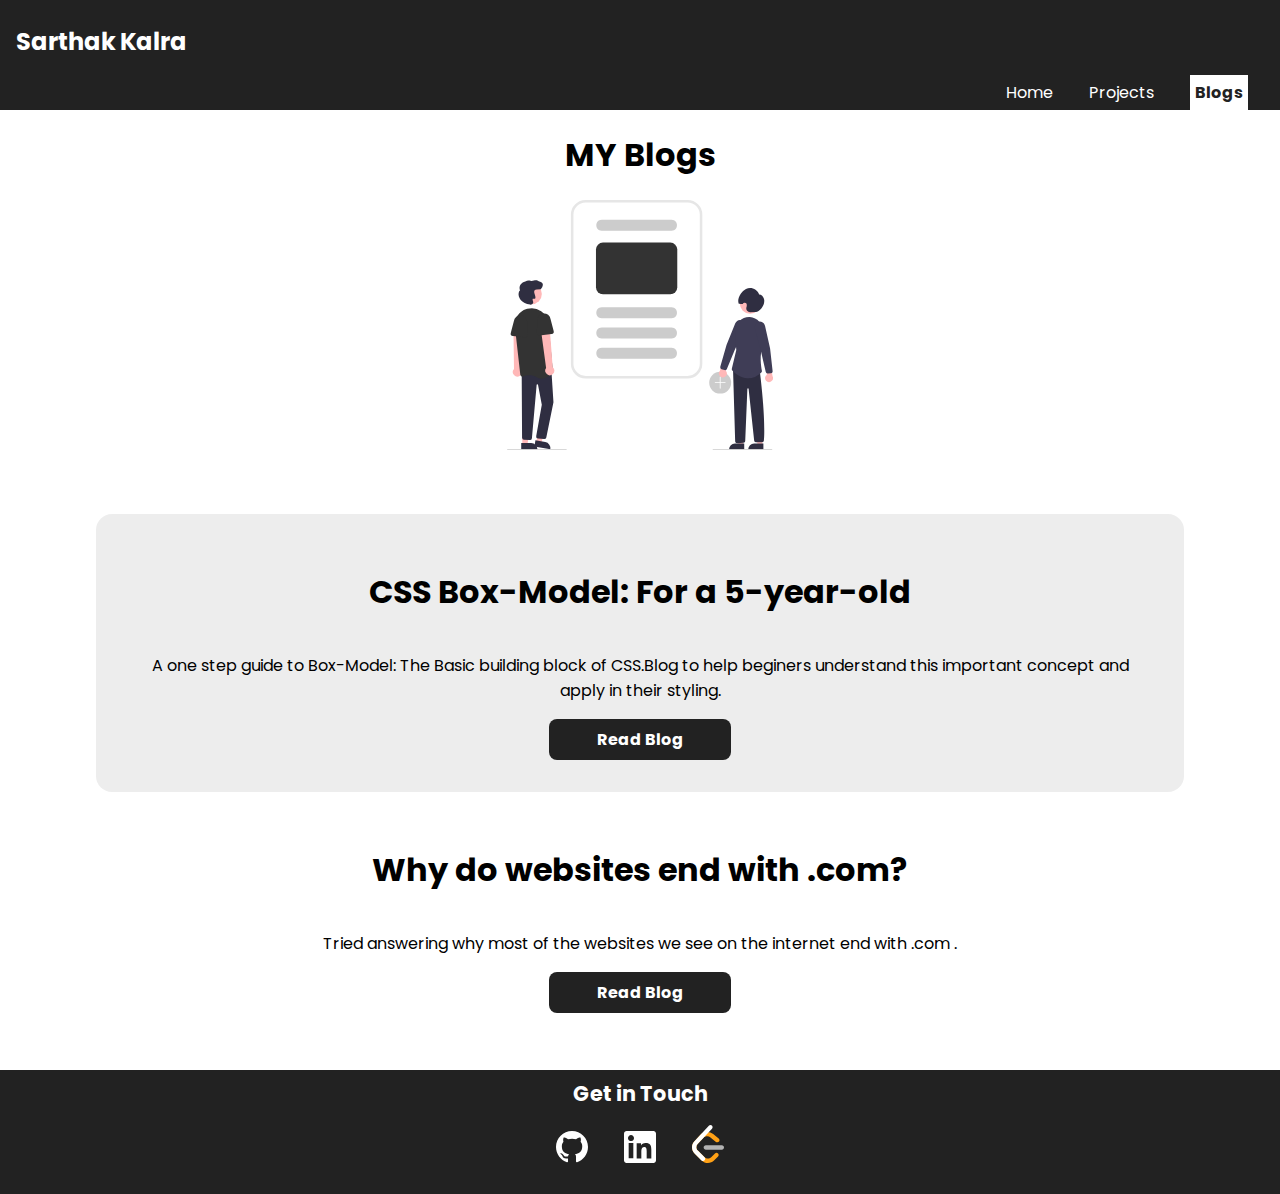
<file: src/blogs.html>
<!DOCTYPE html>
<html lang="en">

<head>
    <meta charset="UTF-8" />
    <meta http-equiv="X-UA-Compatible" content="IE=edge" />
    <meta name="viewport" content="width=device-width, initial-scale=1.0" />
    <title>Blogs | Sarthak Kalra</title>
    <link href="style.css" rel="stylesheet" />
</head>

<body>
    <nav class="navigation container">
        <div id="nav-name">
            <a class="link" href="/">Sarthak Kalra</a>
        </div>

        <ul class="nav-items">
            <li class="list-item-inline">
                <a class="link" href="/">Home</a>
            </li>
            <li class="list-item-inline">
                <a class="link" href="projects.html">Projects</a>
            </li>
            <li class="list-item-inline">
                <a class="link" id="link-active" href="blogs.html">Blogs</a>
            </li>
        </ul>
    </nav>
    <header class="header">
        <h1 class="container">MY Blogs</h1>
        <img class="img" src="/img/Blog-cover.svg" />
    </header>
    <br />

    <section class="section ow container container-center">
        <h1>CSS Box-Model: For a 5-year-old</h1>
        <p>
            A one step guide to Box-Model: The Basic building block of CSS.Blog to help
            beginers understand this important concept and apply in their styling.
        </p>
        <div class="button">
            <a class="link link-primary" href="https://sarthakkalra.hashnode.dev/one-step-guide-to-css-box">Read Blog
            </a>
        </div>
    </section>

    <section class="section container container-center">
        <h1>Why do websites end with .com?</h1>
        <p>
            Tried answering why most of the websites we see on the internet end with .com .
        </p>
        <div class="button">
            <a class="link link-primary" href="https://sarthakkalra.hashnode.dev/why-do-websites-end-with-com">Read Blog
            </a>
        </div>
    </section>
    <br />

    <footer class="footer">
        <div class="footer-header">Get in Touch</div>
        <ul class="social-links ">
            <li class="list-item-inline">
                <a class="link" href="https://github.com/sarthak-kalra">
                    <img alt="github" class="footer-icons" src="/img/Octicons-mark-github.svg" />
                </a>
            </li>
            <li class="list-item-inline">
                <a class="link" href="https://www.linkedin.com/in/sarthak-k-589077134/">
                    <img alt="linkedin" class="footer-icons" src="/img/linkedin.svg" />
                </a>
            </li>
            <li class="list-item-inline">
                <a class="link" href="https://leetcode.com/user5449i/">
                    <img alt="leetcode" class="footer-icons" src="/img/LeetCode.svg" />
                </a>
            </li>

        </ul>
    </footer>
</body>

</html>
</file>
<file: src/style.css>
@import url("https://fonts.googleapis.com/css2?family=Montserrat:wght@400;700&family=Poppins:wght@400;600&display=swap");

:root {
  --primary-color: rgb(34, 34, 34);
  --off-white-color: rgba(233, 233, 233, 0.795);
}

body {
  font-family: "Poppins", sans-serif;
  margin: 0rem;
}

.header {
  text-align: center;
}

/**head{
    font-family: 'Poppins', sans-serif;
}**/
.container {
  padding: 0rem 1rem;
}

.container-center {
  max-width: 600px;
  margin: auto;
  display: flex;
  flex-direction: column;
}
.buttons {
  display: flex;
  flex-direction: row;
  justify-content: center;
  align-items: center;
}
/* links */
.link {
  text-decoration: none;
  display: inline-block;
}

.link-primary {
  background-color: var(--primary-color);
  padding: 0.5rem 1rem;
  width: 150px;
  color: white;
  border-radius: 0.5rem;
  font-weight: bold;
  margin: 0px 10px;
}

.link-secondary {
  border: 2px solid var(--primary-color);
  padding: 0.5rem 1rem;

  width: 150px;
  border-radius: 0.5rem;
  color: var(--primary-color);
  font-weight: bold;
  margin: 0px 10px;
}

.list-item-inline {
  display: inline;
  padding: 0rem 1rem;
}

/* button */
button {
  padding: 0.5rem 1rem;
  background-color: var(--primary-color);
  color: white;
  border-radius: 0.5rem;
  font-size: 1rem;
  font-weight: bold;
}

/* navigation */
.navigation {
  background-color: var(--primary-color);
  padding: 0.5rem 1rem 0rem;
  /* display: flex; */
  /* position: fixed; */
}

#nav-name {
  font-size: x-large;
  font-weight: bold;
  padding-top: 1rem;
}

.nav-items {
  text-align: right;
}

nav a {
  color: white;
}

#link-active {
  background-color: white;
  color: var(--primary-color);
  font-weight: bolder;
  padding: 0.3rem;
}

/* header */
.header {
  margin-bottom: 2rem;
}
.intro {
  padding: 2rem;
  display: flex;
  justify-content: space-evenly;
  text-align: left;
  max-width: 90%;
  margin: auto;
  background-color: rgba(97, 97, 97, 0.13);
  color: var(--primary-color);
}

@media screen and (max-width: 500px) {
  .intro-text {
    font-size: smaller;
  }
}


.intro-heading {
}

.img {
  max-height: 250px;
  max-width: 50%;
}

/* section */
.section {
  text-align: center;
  padding: 2rem;
  border-radius: 1rem;
  max-width: 80%;
}

.ow {
  background-color: var(--off-white-color);
}
.icon {
  display: flex;
  align-items: center;
  margin: auto;
}

/* footer */
.footer {
  background-color: var(--primary-color);
  text-align: center;
  padding: 0.5rem 1rem;
}
.footer-header {
  font-weight: bold;
  font-size: 1.3rem;
  color: white;
}
footer ul {
  padding-inline-start: 0rem;
}

.footer-icons {
  max-width: 100%;
  width: 2em;
}
</file>
